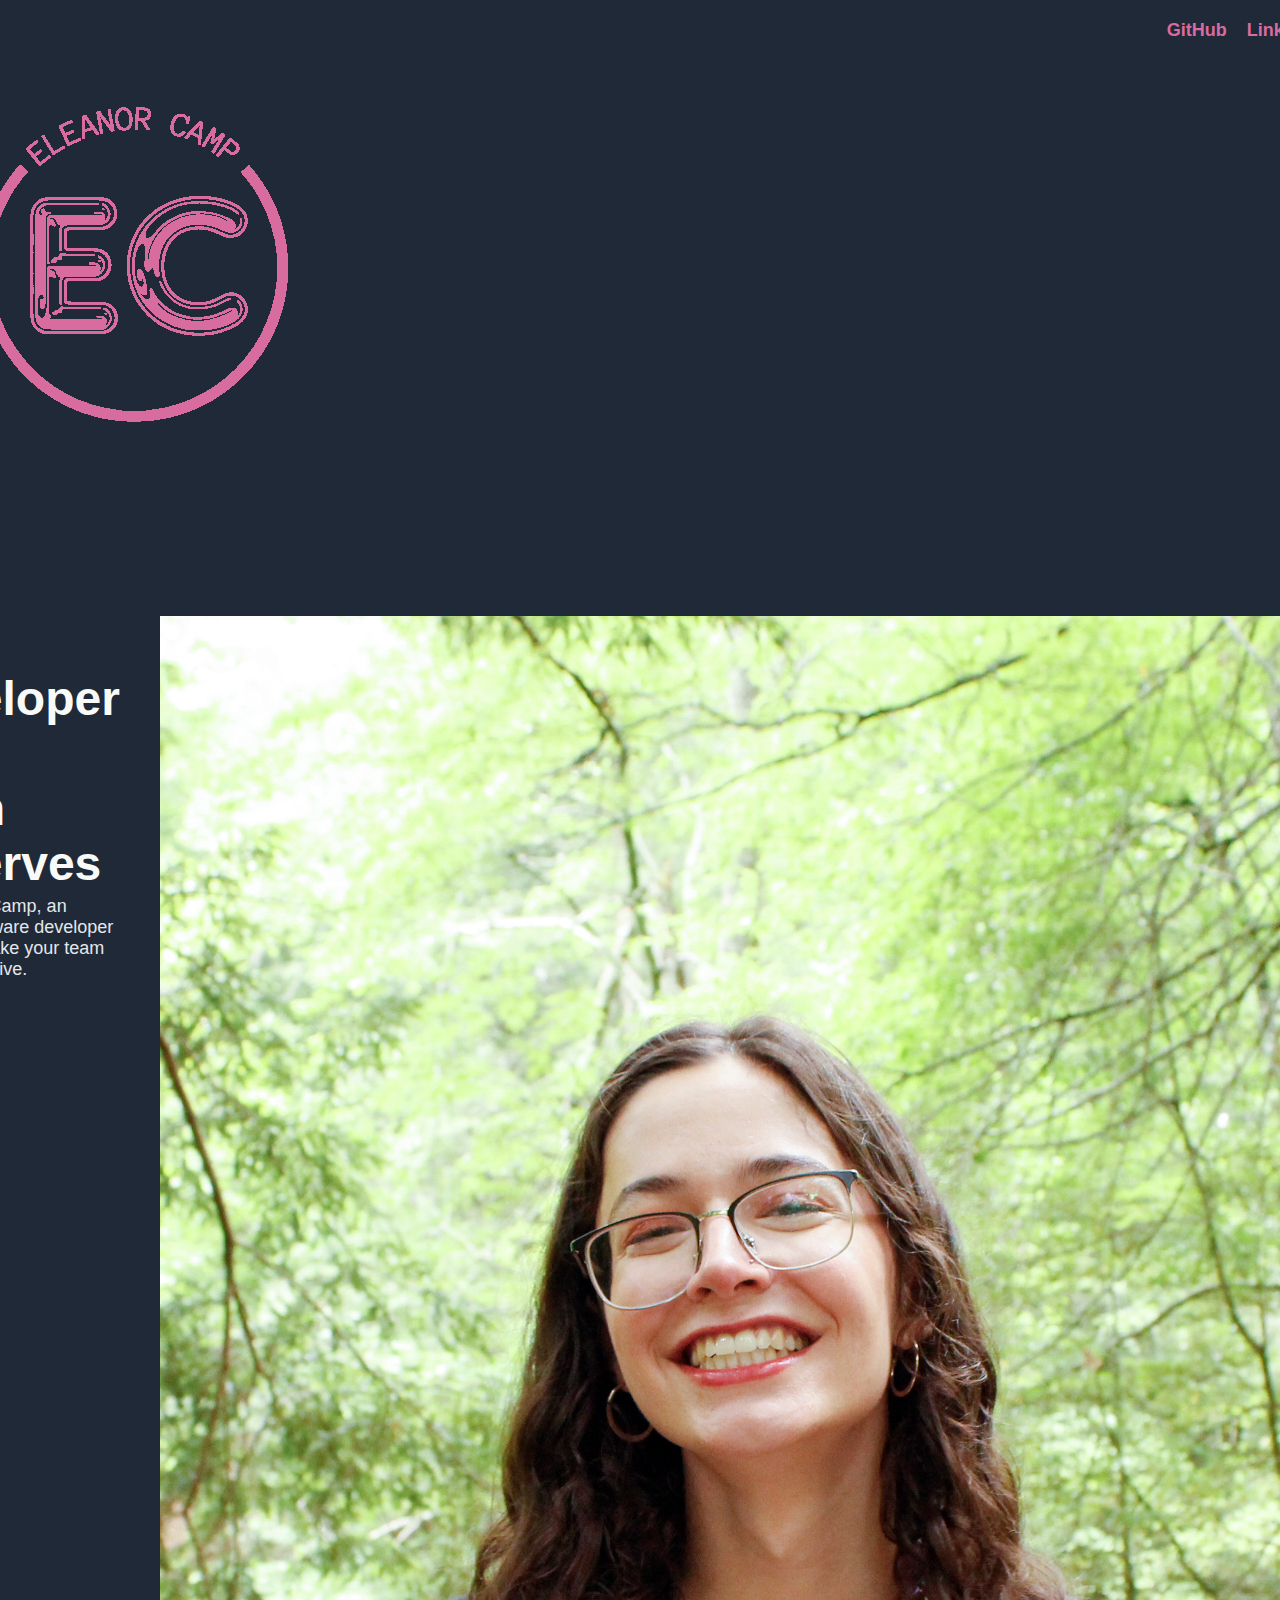
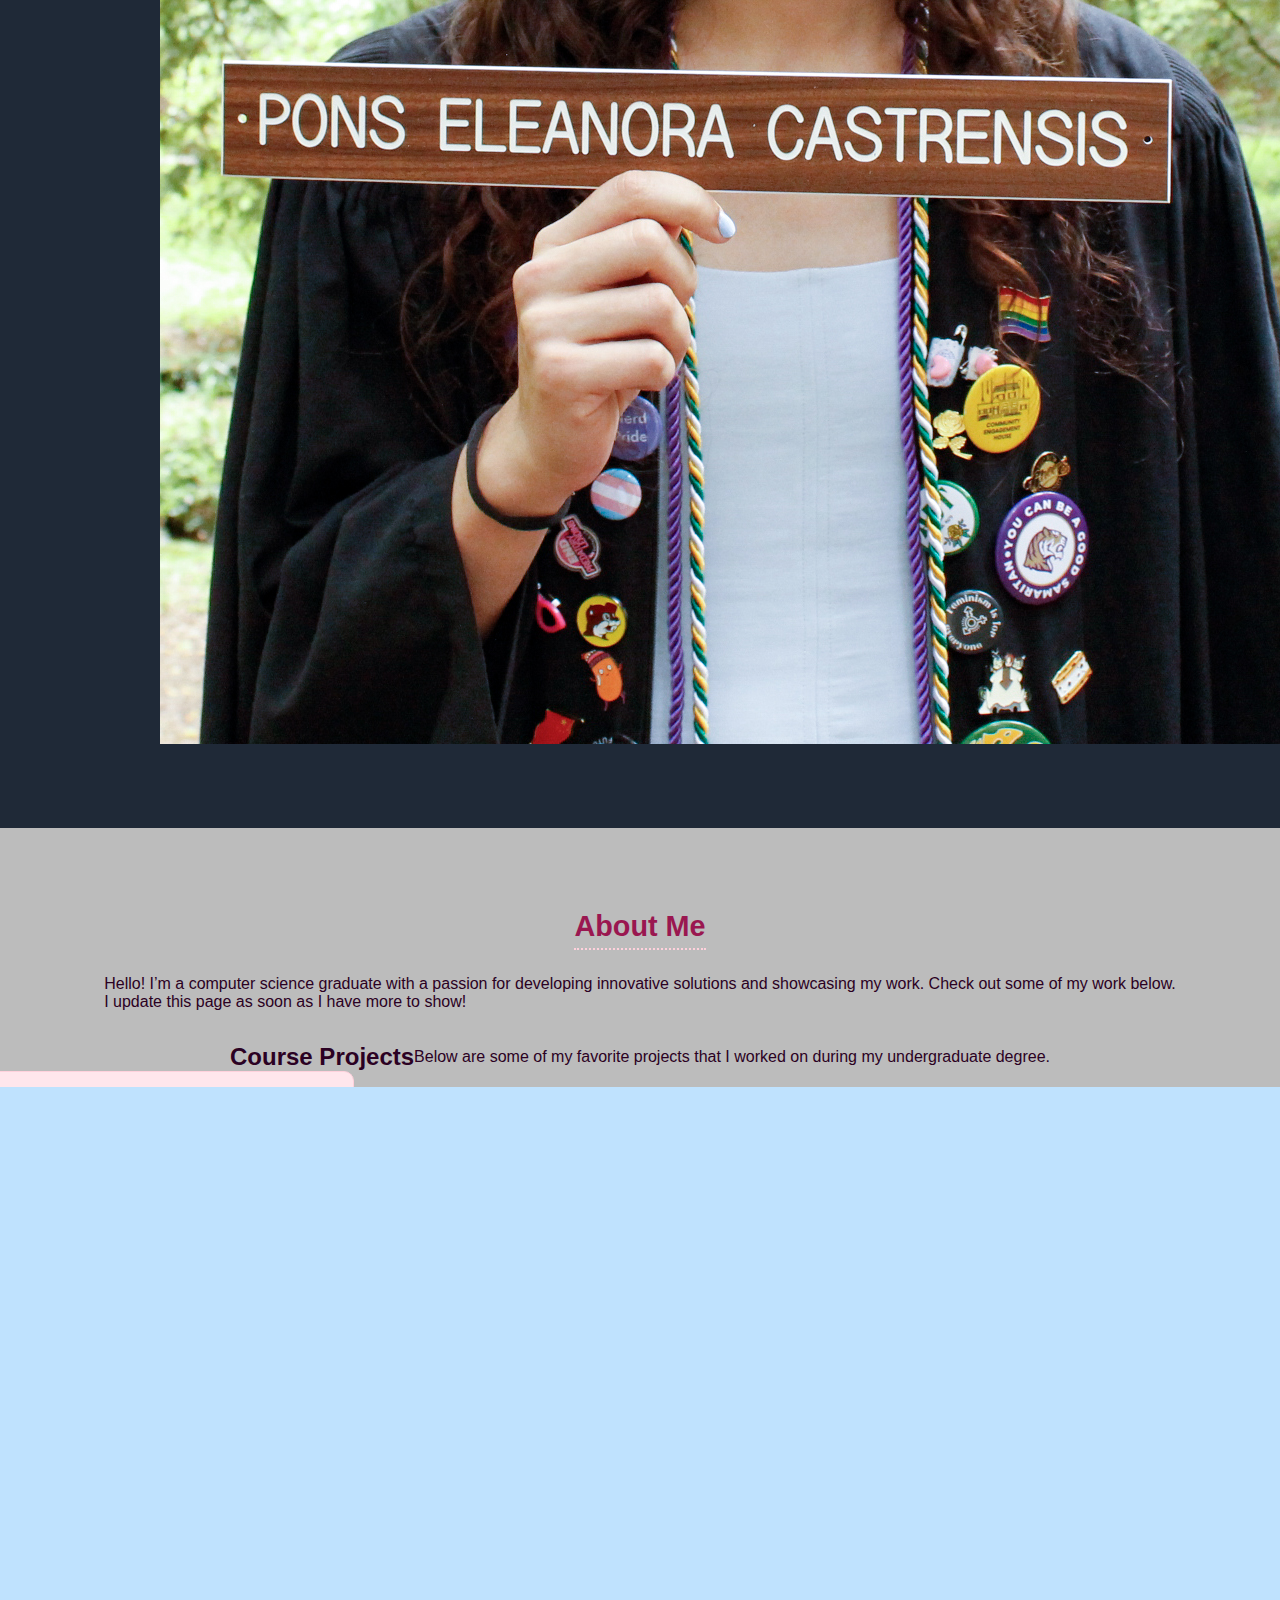
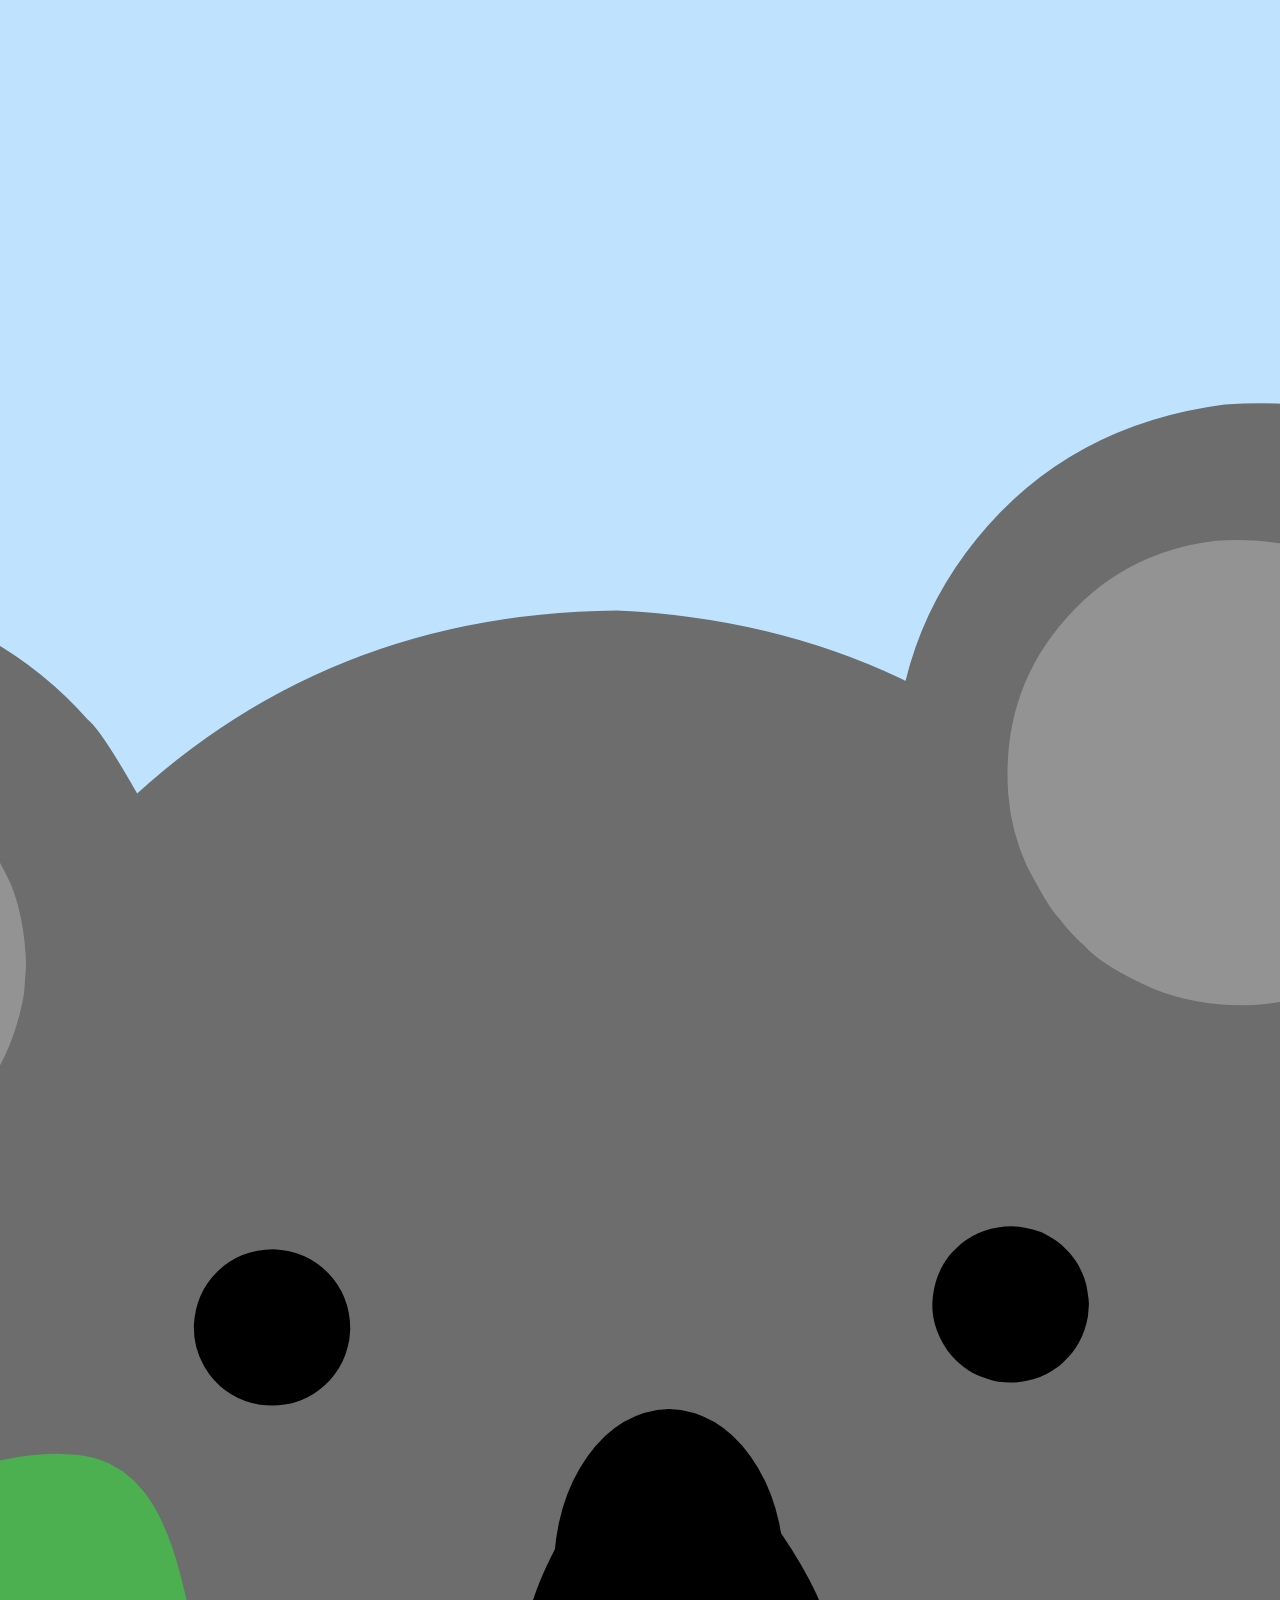
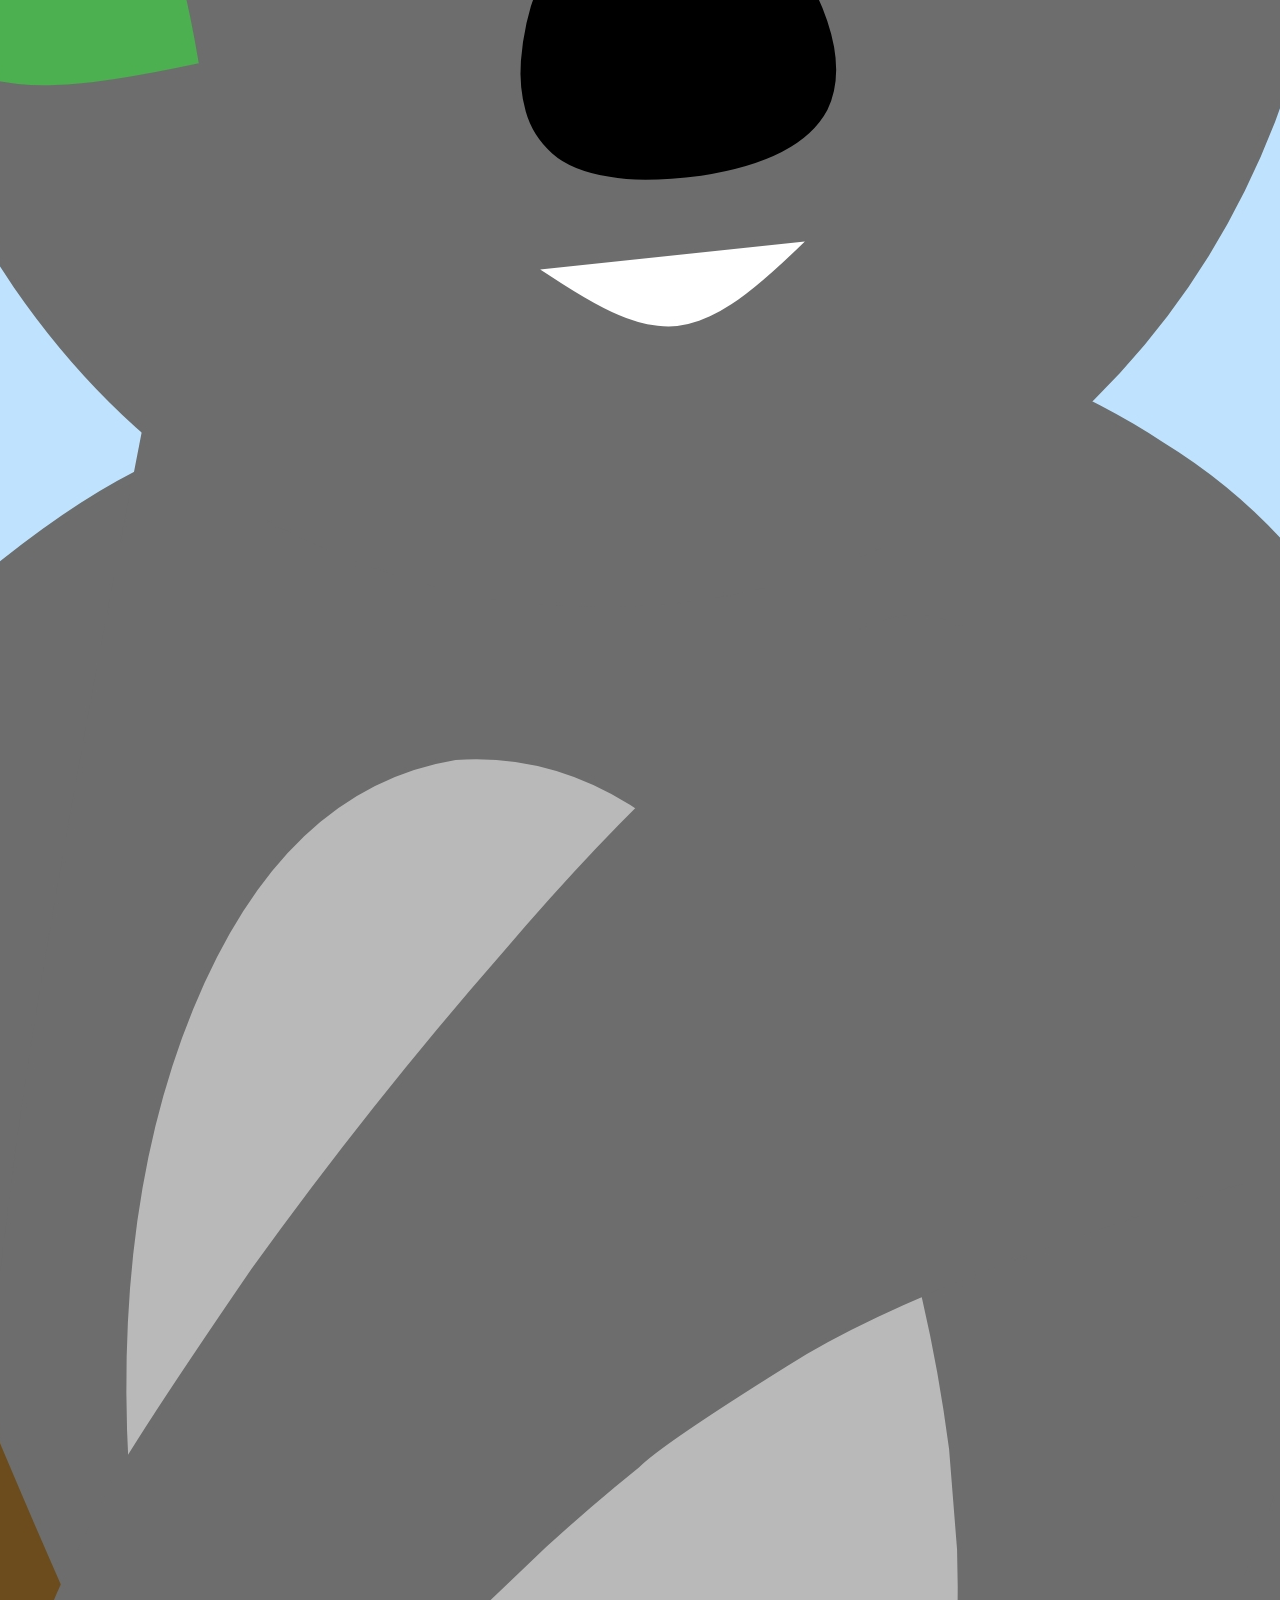
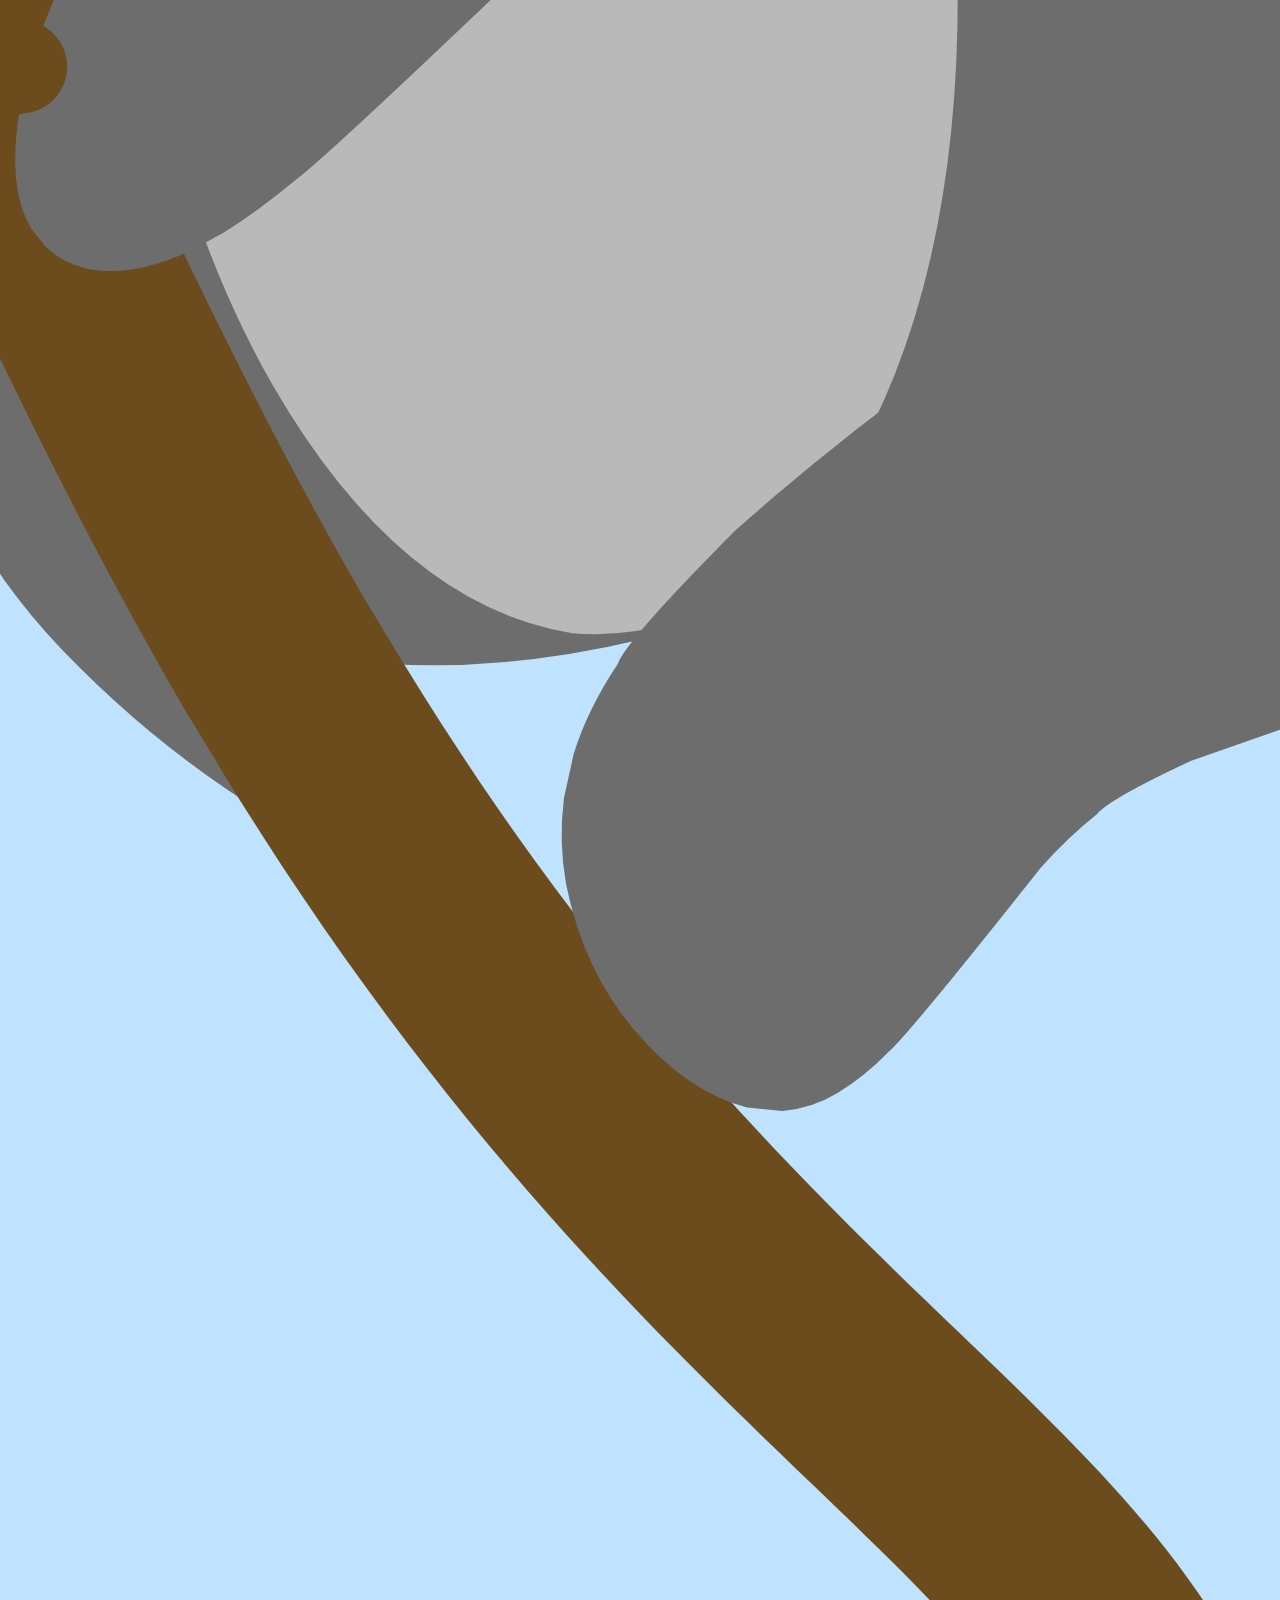
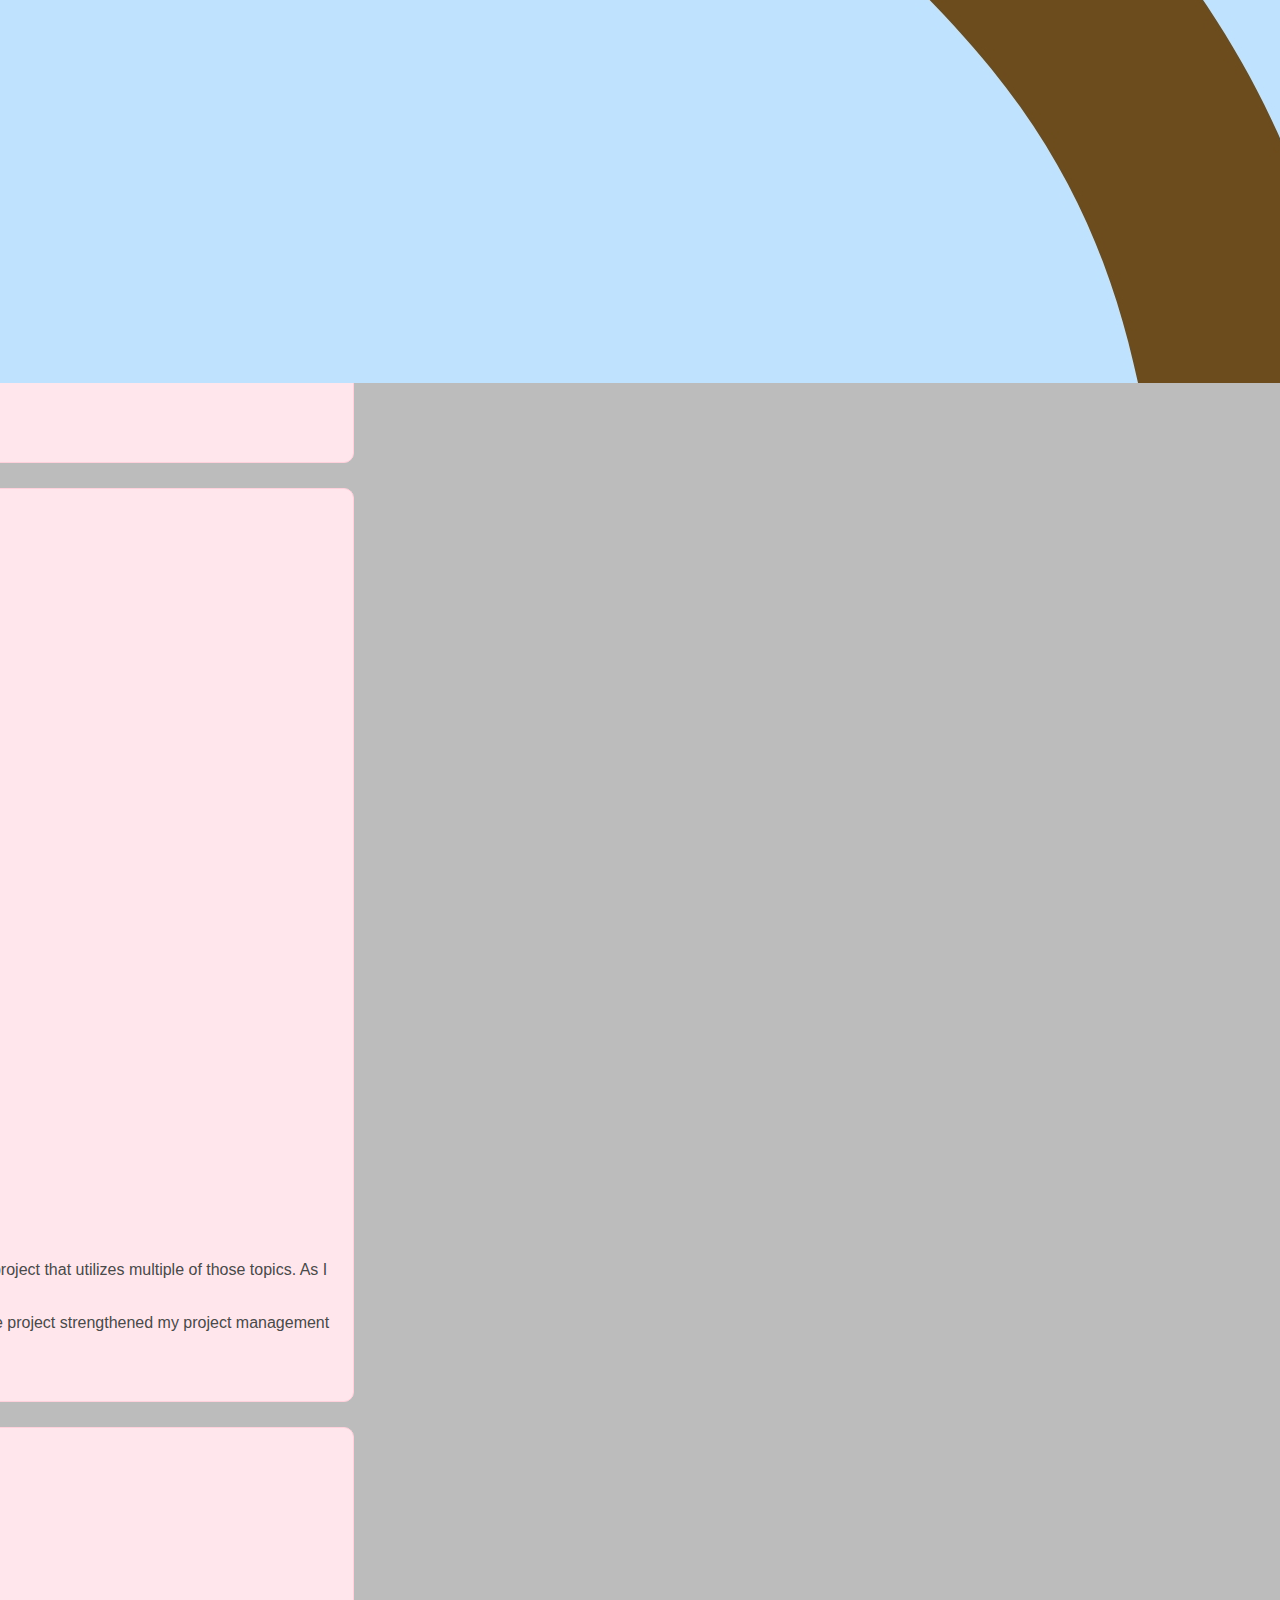
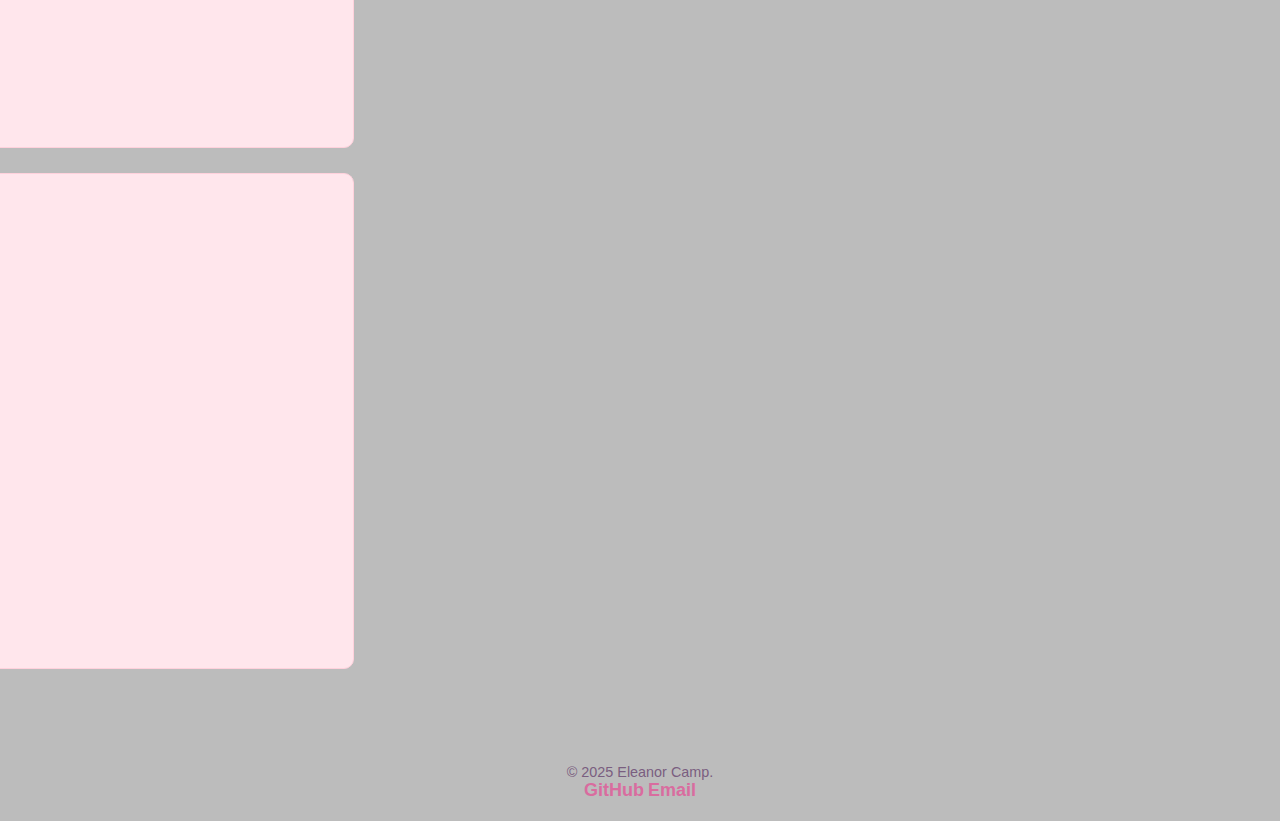
<file: index.html>
<!DOCTYPE html>
<html lang="en">
<head>
    <meta charset="UTF-8">
    <meta name="viewport" content="width=device-width, initial-scale=1.0">
    <title>Eleanor Camp | Portfolio</title>
    <link rel="stylesheet" href="./css/index.css">
</head>
<body>
<!--  Solid information, just updating formatting with filler info
    <div class="header">
        <h1>Eleanor Camp</h1>
        <p>Computer Science Major | Portfolio</p>
        <div class="contact-info">
            <a href="https://github.com/eleanorcamp/" target="_blank">GitHub</a> |
            <a href="https://www.linkedin.com/in/eleanor-camp/" target="_blank">LinkedIn</a> |
            <a href="mailto:elliejcamp@gmail.com">elliejcamp@gmail.com</a>
        </div>
    </div> -->

<!-- START INSPIRATION -->

    <div class="heading">
        <div class="header-bar">
            <div class="logo">
                <img class="header-logo" src="./source/pics/ecLogoPink.png" alt="">
            </div>
            <a href="https://github.com/eleanorcamp/" target="_blank">GitHub</a>
            <a href="https://www.linkedin.com/in/eleanor-camp/" target="_blank">LinkedIn</a>
            <a href="mailto:elliejcamp@gmail.com">email</a>
        </div>
    

        <div class="header-wrapper">
            <div class="text-half">
                <div class="hero-text">The developer your team deserves</div>
                <div class="hero-subtext">
                    I'm Eleanor Camp, an aspiring software developer looking to
                    make your team more productive.
                </div>
                <!-- <button class="sign-up-button">Hire</button> -->
            </div>
            <div class="header-image-wrapper">
                <!-- <div class="invisible-div"></div> -->
                <img src="source/pics/BridgeSignPic.JPG" alt="" class="header-image">
            </div>
        </div>
    </div>

<!-- END INSPIRATION -->


    <div class="main-body">
        


        
        <div class="about-me">
            <h2 class="section-title">About Me</h2>
            <p>Hello! I’m a computer science graduate with a passion for developing
                innovative solutions and showcasing my work. Check out some of my work below.<br>
                I update this page as soon as I have more to show!
            </p>
        </div>

        <div class="project-section-header">
            <h2>Course Projects</h2>
            <p>
                Below are some of my favorite projects that I worked on during my undergraduate
                degree.
            </p>
        </div>
    

        <div class="course-projects">
            

            <!-- <a href="./source/Ecosystem/EcosystemPoster.pdf" class="clickable-div"> -->
                <div class="project-card">
                    <div class="thumbnail-wrapper">
                        <img src="./source/pics/ecosystemPic.jpg" alt="">
                    </div>
                
                    <div class="project-info-wrapper">
                        <h3 class="project-title"><a href="./source/Ecosystem/EcosystemPoster.pdf">Artificial Ecosystem</a></h3>
                        <!-- <h3 class="project-title">Artificial Ecosystem</h3> -->
                        <p class="project-description">Final project for Mathematical Modeling Class</p>
                    </div>
                    <!-- <p class="project-description">
                        My mathematical modeling course covered various algorithms and techniques used in
                        Monte Carlo simulations. Examples of this included creating and sampling from different
                        probability distributions, Markov Chains, Simulated Annealing and Genetic Algorithms, and Random
                        Walks. For our final project, we were tasked with exploring one of the topics we studied with
                        and expansive project. I was most fascinated with genetic algorithms, and thus I chose to
                        simulate an artificial ecosystem with genetic algorithms. The source code for my project can be found
                        <a href="https://github.com/eleanorcamp/ArtificialEcosystem">here</a>.
                        <br>
                        The premise for my ecosystem was that it consisted of generic eaters and generic plants.
                        On any given day, an eater could choose to move around in search of food, or try to reproduce
                        with another eater. Every eater was given different stats related to its ability to find food,
                        how driven it was to find food, how driven it was to reproduce, and a strength score used for
                        competition. These genetic stats were passed down to offspring with the genetic algorithm.
                        <br>
                        This project excited me because of how open-ended it was. I divided the project into four Python
                        files. The necessary code to develop the eaters and plants was put into one file. The code necessary
                        creating and operating the ecosystem was put into one file. In order to make data collection and
                        analysis easier, I created a DataContainer class to keep track of population statistics and simulation
                        events. The simulation is then run with the main.py file.
                        <br>
                        I collected results from running the simulation and put together a <a href="./source/Ecosystem/EcosystemPoster.pdf">research poster</a> to share
                        my findings. I presented these results at
                        <a href="https://new.sewanee.edu/academics/undergraduate-research/scholarship-sewanee/">Scholarship Sewanee</a>,
                        my school's annual research symposium.
                    </p> -->
                </div>
            <!-- </a> -->



            <div class="project-card">
                <div class="thumbnail-wrapper">
                    <img src="./source/pics/rubiksCubePic.png" alt="">
                </div>

                <div class="project-info-wrapper">
                    <h3 class="project-title"><a href="./source/RubiksCube/CubeDescription.html">Interactive Rubik's Cube</a></h3>
                    <p class="project-description">Interactive Computer Graphics final project</p>
                </div>
                <div class="project-full-description">
                    <p class="project-description">
                        My Interactive Computer Graphics class was done utilizing the <a href="https://threejs.org/">three.js</a> library.
                        Our semester was spent learning the basics of setting up a graphics scene, how to utilize textures and material,
                        how to set up lighting in a scene, and lastly the basics of animation. We were tasked with coming up with our own final project
                        that utilizes multiple of those topics. As I am an avid Rubik's cube fan, I chose to create an interactive Rubik's
                        cube.
                        <br>
                        This project required creative thinking to design a visually engaging and functional experience.
                        It is an example of my problem-solving skills by breaking down the mechanics of a Rubik's cube into
                        more manageable pieces.Due to having a short time to work on it, but having large goals I wanted to
                        accomplish, the project strengthened my project management abilities, including
                        setting milestones and meeting deadlines. Additionally, I focused on user-centered design, ensuring
                        the project was intuitive and interactive.
                        <br>
                        Since I didn't have much time to work on the project, I had to sacrifice the animation working
                        as intended and there is still a slight issue with it. However, as I progress in my senior year I
                        intend to spend some time fixing this issue. Check back for future progress!
                    </p>
                </div>
            </div>



            <div class="project-card">
                <div class="thumbnail-wrapper">
                    <img src="./source/pics/ufoPic.png" alt="">
                </div>

                <div class="project-info-wrapper">
                    <h3 class="project-title"><a href="./source/UFO/UFOProject.html">UFO Research Report</a></h3>
                    <p class="project-description">Final project for Data Mining Class</p>
                </div>
                <!-- <p class="project-description">
                    My group was tasked with finding a dataset and performing
                    statistical analyses to find interesting patterns in the data. After conducting tests
                    we were to come up with a formalized report and share our findings in a brief presentation.
                    <br>
                    This is an updated version of my group's report so it can be more easily viewed in a web browser.
                    The majority of our work was done in Jupyter Notebooks, so I choose to utilize the
                    <a href="https://pretty-jupyter.readthedocs.io/en/latest/">pretty-jupyter</a> package to export a
                    user-friendly format on my portfolio. Our original pdf showing our results can be found <a href="./source/UFO/UFOResults.pdf">here</a>.
                    <br>
                    This collaborative effort required effective teamwork and clear communication to divide tasks
                    and share insights. I acted as the group leader and assigned tasks to all members in the group
                    and monitored how we were progressing. I honed my research and analytical
                    skills by performing detailed statistical tests and interpreting the results in a meaningful way.
                    We presented our findings through a formal report and presentation, demonstrating
                    strong data storytelling abilities. To make our work more accessible, I adapted our Jupyter
                    Notebook results into a user-friendly web format using the pretty-jupyter package, reflecting
                    my adaptability and attention to detail. Managing this project from analysis to presentation
                    reinforced my organizational and time management skills.
                </p> -->
            </div>

            <div class="project-card">
                <div class="thumbnail-wrapper">
                    <img src="./source/pics/basketballPic.png" alt="">
                </div>
                
                <div class="project-info-wrapper">
                    <h3 class="project-title"><a href="./source/BBallSim/CampStatsFinal.html">Basketball Game Simulation</a></h3>
                    <p class="project-description">Sports Analytics final project</p>
                </div>
                <!-- <p class="project-description">
                    My Sports analytics class was focused on analyzing, predicting, and ranking team and player performance.
                    Using publicly available datasets we made our own Simple Rating Systems, simulated NCAA tournaments,
                    and examined interesting metrics of our choice. We had creative liberty on what we wanted to do for our
                    final project, so I wanted to make my own NCAA basketball simulator. Given two teams season data (at a
                    play by play level), key metrics would be examined to come up with possession result probabilities which
                    would be used to simulate games on a possession by possession basis.
                    <br>
                    This project strengthened my analytical and critical thinking skills by identifying
                    key metrics and translating them into probabilities that drove the simulation. Extensive amounts
                    of interpreting csv files was needed which improved my data analytics skills. This project
                    also showcased my ability to work independently, manage complex tasks, and think creatively
                    to transform raw data into actionable insights.
                </p> -->
            </div>

        </div> <!-- end card card-wrapper -->

    </div> <!-- end main-body -->

    <div class="footer">
        <p>&copy; 2025 Eleanor Camp.</p>
        <a href="https://github.com/eleanorcamp">GitHub</a>
        <a href="mailto:elliejcamp@gmail.com">Email</a>
    </div>
    <script src="./expand_cards.js"></script>
</body>
</html>
</file>
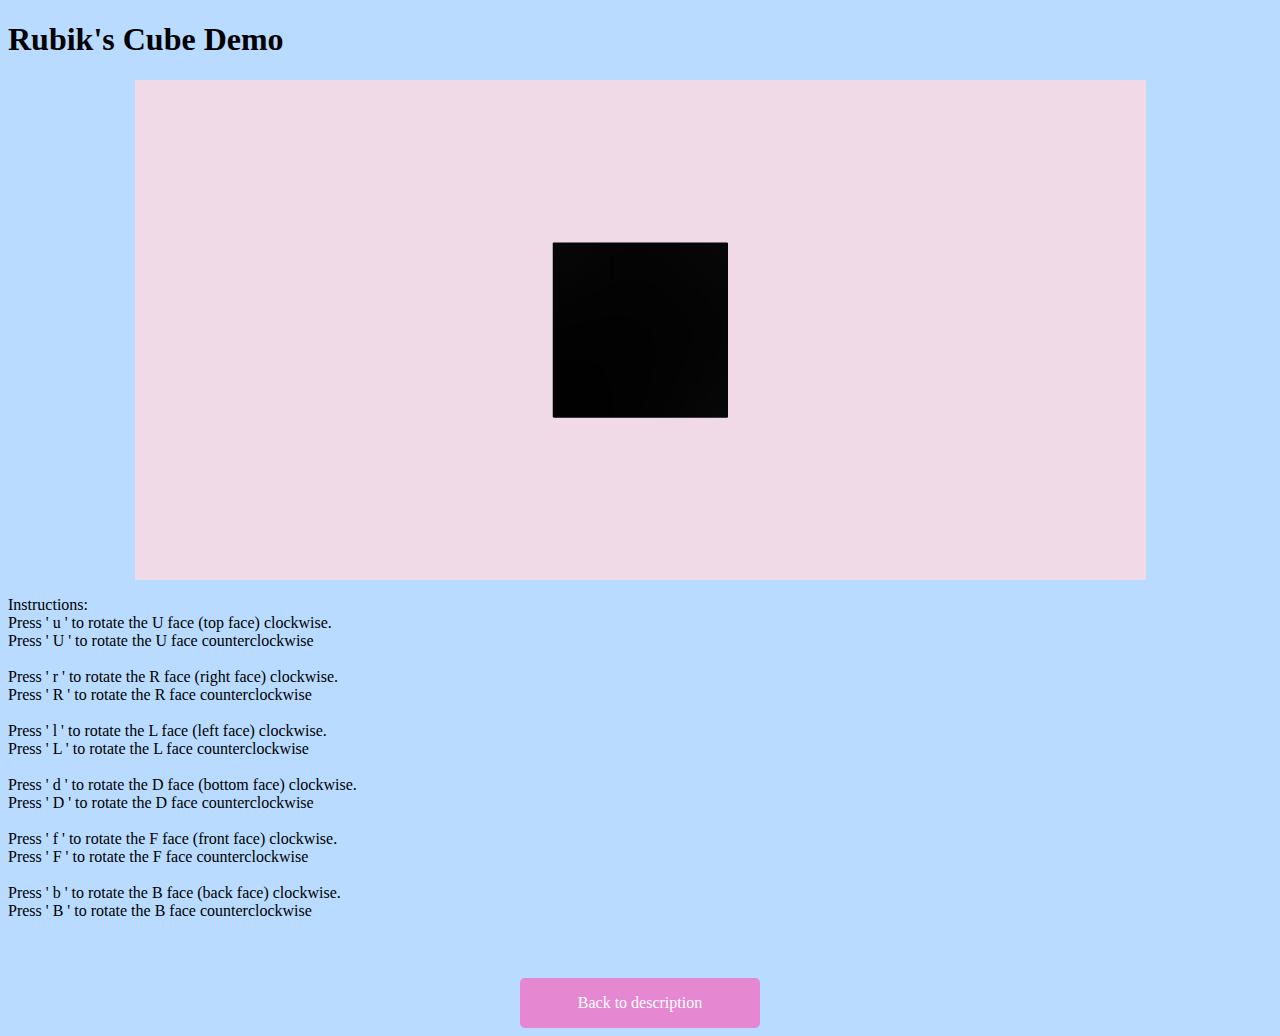
<file: source/RubiksCube/CubeDemo.html>
<!DOCTYPE html>

<html lang="en">
<head>
    <meta charset="UTF-8">    
    <link rel="shortcut icon" href="./pics/cube4.ico">
    <title>Camp Cube Demo</title>
    <!-- Include any necessary CSS or external libraries for 3D rendering -->
    <!-- For example, you might need Three.js or another 3D graphics library -->
    <!-- Add those dependencies here -->
    <script src="./lib/three-r95.all.js"></script>
    <script src="./lib/OrbitControls-r95.js"></script>
    <script src="./lib/tw.js"></script>
    <script src="./lib/dat.gui-r95.js"></script>
    <script src="./RubiksCube/cube2.js"></script>
    <script src="./RubiksCube/stickers.js"></script>
    <script src="./RubiksCube/turns.js"></script>
    



    <style>
        body {
            background-color: #b8dbff;
        }
        #button {
            display: inline-block;
            padding: 10px 20px; 
            background-color: #e687d2; /* pink background color */
            color: #fff; /* White text color */
            text-decoration: none; /* Remove default underline */
            border: none; /* Remove default border */
            border-radius: 5px; /* Rounded corners */
            font-size: 16px; /* Adjust font size as needed */
            cursor: pointer;
            transition: background-color 0.3s; /* Add a smooth transition effect */
        }
        #resetButton {
            display: inline-block;
            padding: 10px 20px; 
            background-color: #e687d2; /* Green background color */
            color: #fff; /* White text color */
            text-decoration: none; /* Remove default underline */
            border: none; /* Remove default border */
            border-radius: 5px; /* Rounded corners */
            font-size: 16px; /* Adjust font size as needed */
            cursor: pointer;
            transition: background-color 0.3s; /* Add a smooth transition effect */
        }

        /* Apply hover effect to change background color */
        #button:hover {
            background-color: #b56ba5; /* Darker green on hover */
        }
        canvas {
            display: block;
            margin: 10px auto;
            width: 80%;
            height: 500px;
        }
    </style>
</head>
<body>

    <h1>Rubik's Cube Demo</h1>


    <div id="rubiksCubeContainer">
    </div>

    <script src="./RubiksCube/demo3.js"></script>

    <div>
        <p>
            Instructions: <br>
            Press ' u ' to rotate the U face (top face) clockwise. <br>
            Press ' U ' to rotate the U face counterclockwise <br>
            <br>
            Press ' r ' to rotate the R face (right face) clockwise. <br>
            Press ' R ' to rotate the R face counterclockwise <br>
            <br>
            Press ' l ' to rotate the L face (left face) clockwise. <br>
            Press ' L ' to rotate the L face counterclockwise <br>
            <br>
            Press ' d ' to rotate the D face (bottom face) clockwise. <br>
            Press ' D ' to rotate the D face counterclockwise <br>
            <br>
            Press ' f ' to rotate the F face (front face) clockwise. <br>
            Press ' F ' to rotate the F face counterclockwise <br>
            <br>
            Press ' b ' to rotate the B face (back face) clockwise. <br>
            Press ' B ' to rotate the B face counterclockwise <br>
            <br>
            

        </p>
    </div>


    <a id="button" style="width: 200px; height: 30px; display: flex; justify-content: center; align-items: center; margin: auto; margin-top: 40px;" href="./description.html">Back to description</a>


</body>
</html>
</file>
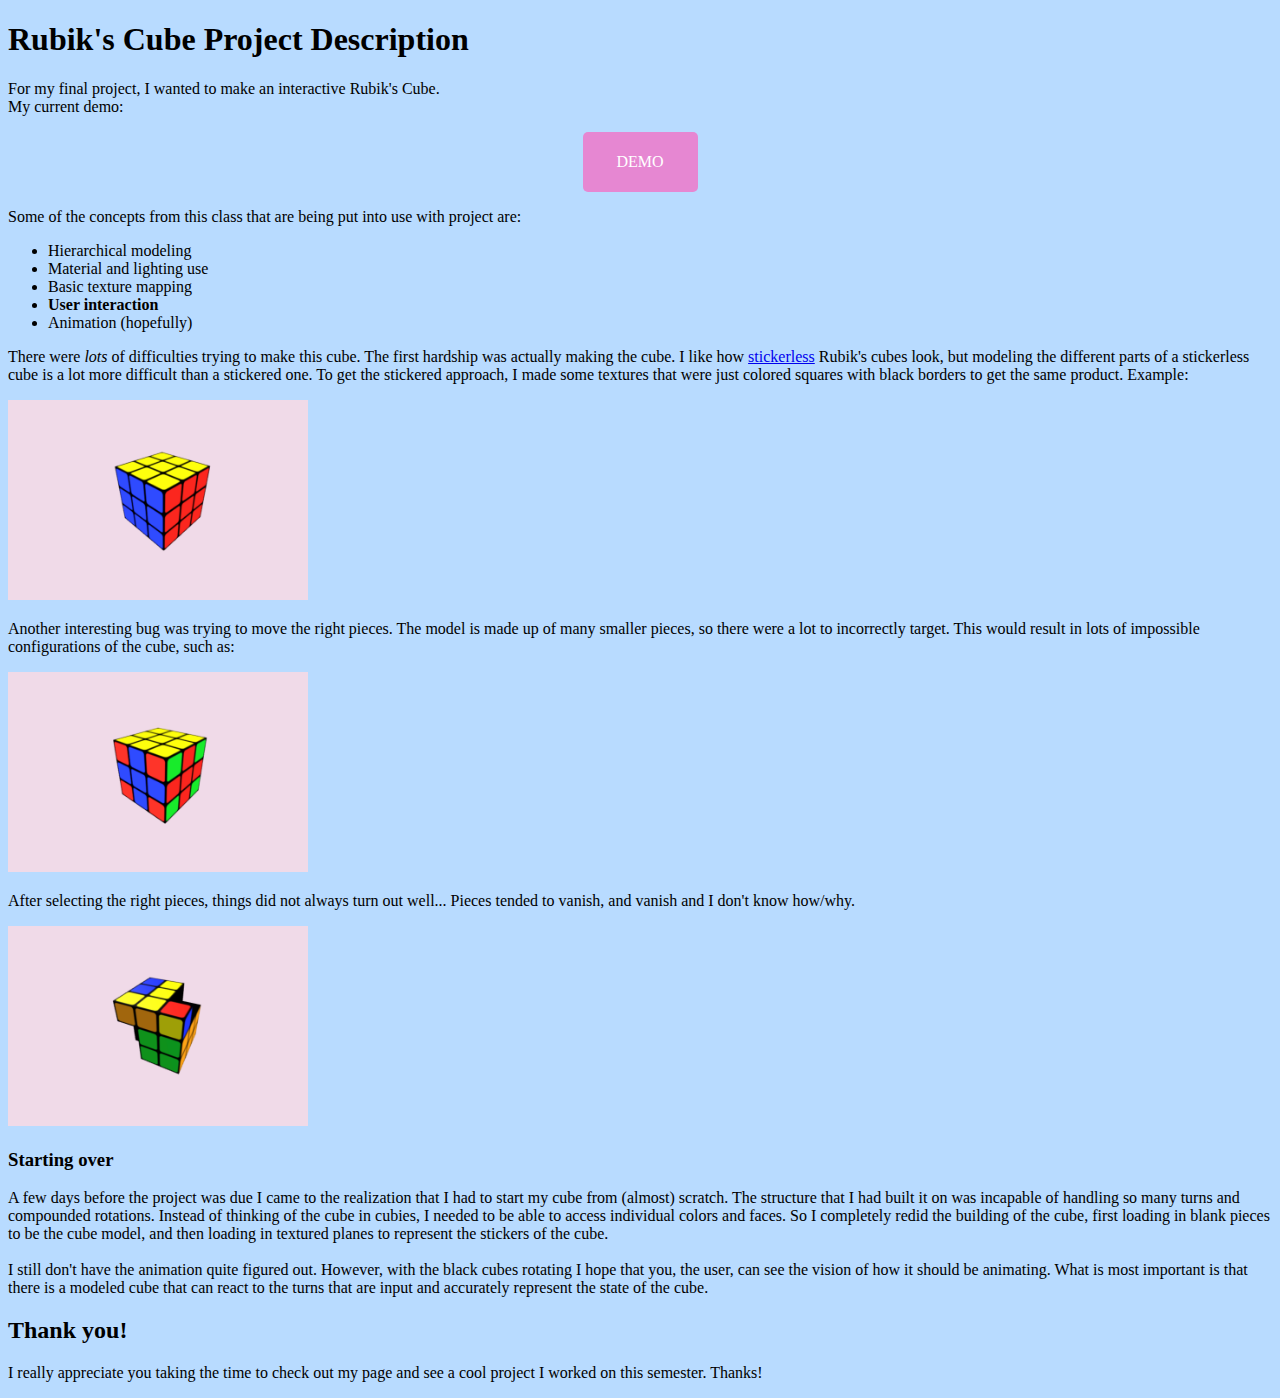
<file: source/RubiksCube/CubeDescription.html>
<!DOCTYPE html>

<html lang="en">
<head>
    <meta charset="UTF-8">
    <link rel="shortcut icon" href="./pics/cube4.ico">
    <title>Camp Cube</title>
    <style>
        body {
            background-color: #b8dbff;
        }
        #button {
            display: inline-block;
            padding: 10px 20px; 
            background-color: #e687d2; /* pink background color */
            color: #fff; /* White text color */
            text-decoration: none; /* Remove default underline */
            border: none; /* Remove default border */
            border-radius: 5px; /* Rounded corners */
            font-size: 16px; /* Adjust font size as needed */
            cursor: pointer;
            transition: background-color 0.3s; /* Add a smooth transition effect */
        }

        /* Apply hover effect to change background color */
        #button:hover {
            background-color: #b56ba5; /* Darker green on hover */
        }
    </style>
</head>
<body>

    <h1>Rubik's Cube Project Description</h1>

    <p>For my final project, I wanted to make an interactive Rubik's Cube. <br>
       My current demo:
    </p>

    <a id="button" style="width: 75px; height: 40px; display: flex; justify-content: center; align-items: center; margin: auto;" href="./demo.html">DEMO</a>

    <p>Some of the concepts from this class that are being put into use with 
        project are:
        <ul>
            <li>Hierarchical modeling</li>
            <li>Material and lighting use</li>
            <li>Basic texture mapping</li>
            <li><b>User interaction</b></li>
            <li>Animation (hopefully)</li>
        </ul>
    </p>
    
    <div>
        <p>
            There were <em>lots</em> of difficulties trying to make this cube.
            The first hardship was actually making the cube. I like how <a href="https://www.google.com/search?client=firefox-b-1-d&sca_esv=f6f50a6712d31ad4&q=stickerless+rubiks+cube&uds=H4sIAAAAAAAA_-Ny52LzzE1MTy0WEi8uyUzOTi3KSS0uVigqTcrMLlZILk1KNWCzYpNi4WLiYCrCpWQHI6MRLjkAiaFATmIAAAA&udm=2&sa=X&ved=2ahUKEwih75m6re2CAxUISDABHbHfBmAQtKgLegQIDxAB&biw=1440&bih=713&dpr=2">stickerless</a>
            Rubik's cubes look, but modeling the different parts of a stickerless cube is 
            a lot more difficult than a stickered one. To get the stickered approach, I made some 
            textures that were just colored squares with black borders to get the same product.
            Example: 
        </p>
        <img src="./pics/cube.png" width="300" height="200" alt="floating rubiks cube">
    </div>

    <div>
        <p>
            Another interesting bug was trying to move the right pieces. The model is made 
            up of many smaller pieces, so there were a lot to incorrectly target. This 
            would result in lots of impossible configurations of the cube, such as:
        </p>
        <img src="./pics/BadCorners.png" width="300" height="200" alt="rubiks cube with impossible corners">
    </div>

    <div>
        <p>
            After selecting the right pieces, things did not always turn out well...
            Pieces tended to vanish, and vanish and I don't know how/why. 
        </p>
        <img src="./pics/MissingPieces.png" width="300" height="200" alt="rubiks cube with random pieces missing">
    </div>

    <div>
        <h3>Starting over</h3>
        <p>
            A few days before the project was due I came to the realization that I had to start my cube
            from (almost) scratch. The structure that I had built it on was incapable of handling so many turns and
            compounded rotations. Instead of thinking of the cube in cubies, I needed to be able to access individual 
            colors and faces. So I completely redid the building of the cube, first loading in blank pieces to be 
            the cube model, and then loading in textured planes to represent the stickers of the cube. <br> <br>

            I still don't have the animation quite figured out. However, with the black cubes rotating I hope that
            you, the user, can see the vision of how it should be animating. What is most important is that there is a 
            modeled cube that can react to the turns that are input and accurately represent the state of the cube.
        </p>
    </div>

    <div>
        <h2>Thank you!</h2>
        <p>I really appreciate you taking the time to check out my page and see a cool project I worked on this semester.
            Thanks!
        </p>
    </div>


</body>
</html>
</file>
<file: css/index.css>
/* Reset and Base Styling */
/*
    Color palatte:
        #fea8cd - Very soft pink
        #660053 - Very dark magenta
        #bdbbb6 - Grayish orange

        #e5d1d0 - Light grayish red
        #f5e4d7 - Light grayish orange
*/
* {
    margin: 0;
    padding: 0;
    box-sizing: border-box;
    font-family: 'Quicksand', 'Arial', sans-serif; /* Soft, clean font */
}

body {
    display: flex;
    flex-direction: column;
    align-items: center;
    background-color: #bcbcbc; /* Soft beige/cream background */
    color: #2b0123;
}

/* Header Styling */
.header {
    padding: 20px;
    text-align: center;
    background-color: #e3afbc; /* White background e3afbc*/
    /*color: #4a4a4a;*/
    width: 100%;
    border-bottom: 3px solid #ee4c7c; /* Light pink accent */
    border-radius: 0 0 15px 15px;
}

.header h1 {
    font-size: 2.5em;
    font-weight: bold;
    color: #9a1750; /* Muted pink */
}

.header p {
    font-size: 1.1em;
    color: #2b0123; /* Soft purple-gray */
    margin-top: 8px;
}








.heading{
    background-color: #1F2937;
    color: #F9FAF8;
    padding: 0px 200px;
    padding-bottom: 60px;
    margin-bottom: 50px;
    display: flex;
    flex-direction: column;
    gap: 50px;
}

.header-wrapper{
    display: flex;
    padding: 20px;
    justify-content: space-between;
    gap: 40px;
}

.hero-text{
    font-size: 48px;
    font-weight: 900;
}

.hero-subtext, a{
    font-size: 18px;
    color: #E5E7Eb;
}

.text-half{
    display: flex;
    flex-direction: column;
    width: 50%;
    /* margin-right: auto; */
    gap: 5px;
}

.image-holder{
    display: flex;
    background-color: #818181c3;
    width: 50%;
    justify-content: center;
    align-items: center;
}

a{
    text-decoration: none;
    color: #E5E7Eb;
}

.header-bar{
    padding: 20px;
    display: flex;
    justify-content: space-between;
    gap: 20px;
}

.header-bar .logo{
    flex: 1;
    font-size: 24px;
    color: #F9FAF8;
}

.sign-up-button{
    background-color: #3882F6;
    width: 100px;
    border-radius: 4px;
    border: none;
    color: white;
    padding: 5px;
    margin-top: 5px;
    font-weight: 800;
}




/* Container Styling */
.container {
    max-width: 800px;
    margin: 40px auto;
    padding: 30px;
    background-color: #e3afbc;
    box-shadow: 0 4px 12px rgba(0, 0, 0, 0.1);
    border-radius: 15px;
    border: 1px solid #9a1750; /* Light pink border */
}

/* Section Titles */
.section-title {
    font-size: 1.8em;
    margin-bottom: 25px;
    color: #9a1750; /* Pink accent */
    border-bottom: 2px dotted #ffd1dc;
    padding-bottom: 5px;
}

/* Project Styling */
.project-card {
    margin-bottom: 25px;
    padding: 15px;
    background-color: #ffe6ec; 
    border-radius: 10px;
    border: 1px solid #ffd1dc;
}

.project-title {
    font-size: 1.4em;
    color: #d96c9f; /* Muted pink */
}

.project-description {
    margin-top: 8px;
    line-height: 1.6;
    color: #4a4a4a;
}

/* Footer Styling */
.footer {
    margin-top: 50px;
    padding: 20px;
    text-align: center;
    font-size: 0.9em;
    color: #7a5e80;
}

a {
    color: #d96c9f; /* Pink accent */
    text-decoration: none;
    font-weight: bold;
}

a:hover {
    color: #d896b5; /* Slightly darker pink */
}

/* Additional Padding for About Me Section */
.container section p {
    margin-bottom: 1em;
}

/* Contact Info Styling */
.contact-info {
    margin-top: 10px;
    font-size: 0.95em;
    color: #7a5e80; /* Soft purple-gray */
}

.contact-info a {
    color: #9a1750; /* Muted pink */
    text-decoration: none;
    font-weight: bold;
    margin: 0 5px;
}

.contact-info a:hover {
    color: #d896b5; /* Slightly darker pink */
    text-decoration: underline;
}


/* --------create new styles-------- */

.main-body{
    display: flex;
    flex-direction: column;
    /* gap: 80px; */
}

.about-me{
    padding: 2em;
    display: flex;
    flex-direction: column;
    align-items: center;
}


.card-wrapper{
    display: flex;
    flex-wrap: wrap;
    flex: 1 1 0;
    justify-content: space-evenly;

}

.project-section-header{
    display: flex;
    align-items: center;
    justify-content: center;
}

.project-card{
    max-width: 45%;
}

#scroll-test{
    flex-grow: 1;
}
</file>
